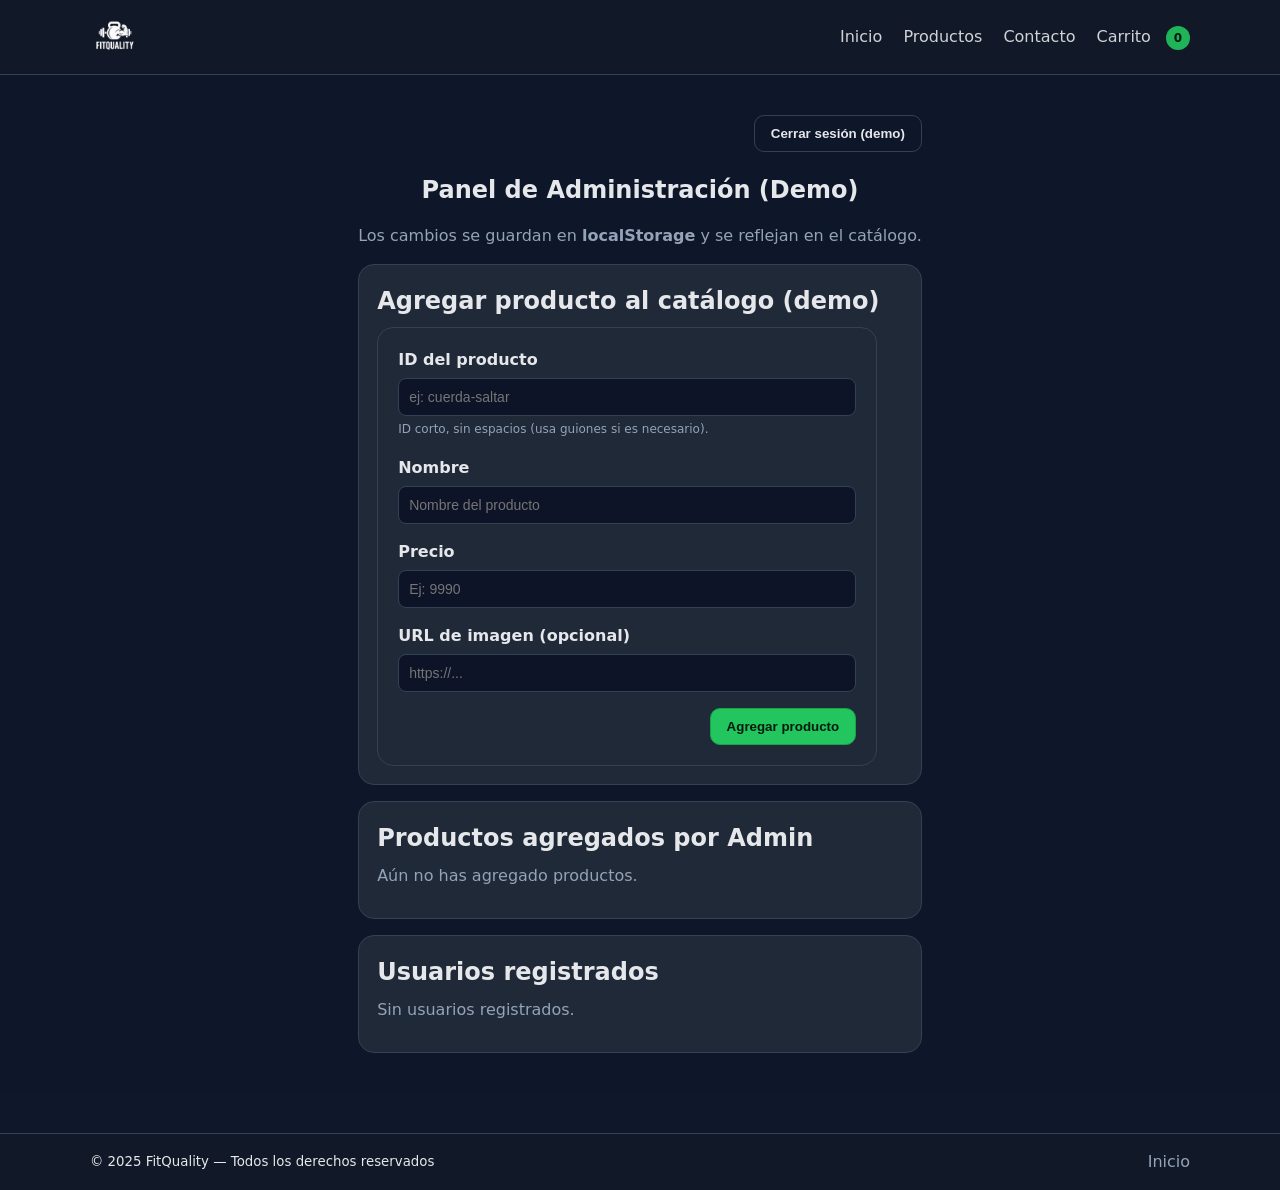
<file: admin.html>
<!DOCTYPE html>
<html lang="es">
<head>
  <meta charset="UTF-8" />
  <meta name="viewport" content="width=device-width, initial-scale=1.0"/>
  <title>Admin - FitQuality</title>
  <link rel="stylesheet" href="assets/css/styles.css"/>
</head>
<body>
  <header class="header">
    <div class="container header__content">
      <a class="logo" href="index.html">
        <img src="assets/img/fitquality.png" alt="FitQuality"/>
      </a>
      <nav class="nav" aria-label="Navegación principal">
        <a href="index.html">Inicio</a>
        <a href="productos.html">Productos</a>
        <a href="contacto.html">Contacto</a>
        <a href="cart.html">Carrito <span id="cart-count" class="badge">0</span></a>
      </nav>
    </div>
  </header>

  <main>
    <section class="grid bg-cover"
      style="--bg-url: url('https://media.istockphoto.com/id/1391410249/es/foto/deportes-y-actividades-de-gimnasio.jpg?s=612x612&w=0&k=20&c=UVfqkA8dnim6qFRuSjLE6dQHFt7Tjo-AIkvnNVHNJUs=');">
      <div class="container page-narrow" id="admin-app">
        <div style="display:flex;justify-content:flex-end;margin-bottom:14px">
          <button id="admin-logout" class="btn btn--outline">Cerrar sesión (demo)</button>
        </div>

        <h1 class="page-title" style="text-align:center">Panel de Administración (Demo)</h1>
        <p class="muted" style="text-align:center;margin:0 0 16px">
          Los cambios se guardan en <strong>localStorage</strong> y se reflejan en el catálogo.
        </p>

        <!-- Formulario agregar producto -->
        <div class="card" style="padding:18px">
          <h2 style="margin-top:0">Agregar producto al catálogo (demo)</h2>

          <!-- IMPORTANT: ids y names que requiere app.js -->
          <form id="admin-add-product" class="form" autocomplete="off">
            <div class="form-group">
              <label for="admin-id">ID del producto</label>
              <input id="admin-id" name="id" type="text" placeholder="ej: cuerda-saltar" required maxlength="40"/>
              <small class="form-text">ID corto, sin espacios (usa guiones si es necesario).</small>
            </div>

            <div class="form-group">
              <label for="admin-name">Nombre</label>
              <input id="admin-name" name="nombre" type="text" placeholder="Nombre del producto" required maxlength="60"/>
            </div>

            <div class="form-group">
              <label for="admin-price">Precio</label>
              <input id="admin-price" name="precio" type="number" min="0" step="1" placeholder="Ej: 9990" required/>
            </div>

            <div class="form-group">
              <label for="admin-img">URL de imagen (opcional)</label>
              <input id="admin-img" name="img" type="url" placeholder="https://..."/>
            </div>

            <div style="display:flex;gap:8px;justify-content:flex-end">
              <button type="submit" class="btn" id="admin-save">Agregar producto</button>
            </div>
          </form>
        </div>

        <!-- Lista de productos agregados por admin -->
        <div class="card" style="padding:18px;margin-top:16px">
          <h2 style="margin-top:0">Productos agregados por Admin</h2>
          <!-- app.js renderiza una tabla aquí -->
          <div id="admin-products"></div>
        </div>

        <!-- Usuarios registrados -->
        <div class="card" style="padding:18px;margin-top:16px">
          <h2 style="margin-top:0">Usuarios registrados</h2>
          <!-- app.js renderiza una tabla aquí -->
          <div id="admin-users"></div>
        </div>
      </div>
    </section>
  </main>

  <footer class="footer">
    <div class="container footer__content">
      <small>© 2025 FitQuality — Todos los derechos reservados</small>
      <div class="footer__links">
        <a href="index.html">Inicio</a>
      </div>
    </div>
  </footer>

  <script src="assets/js/app.js"></script>
</body>
</html>
</file>
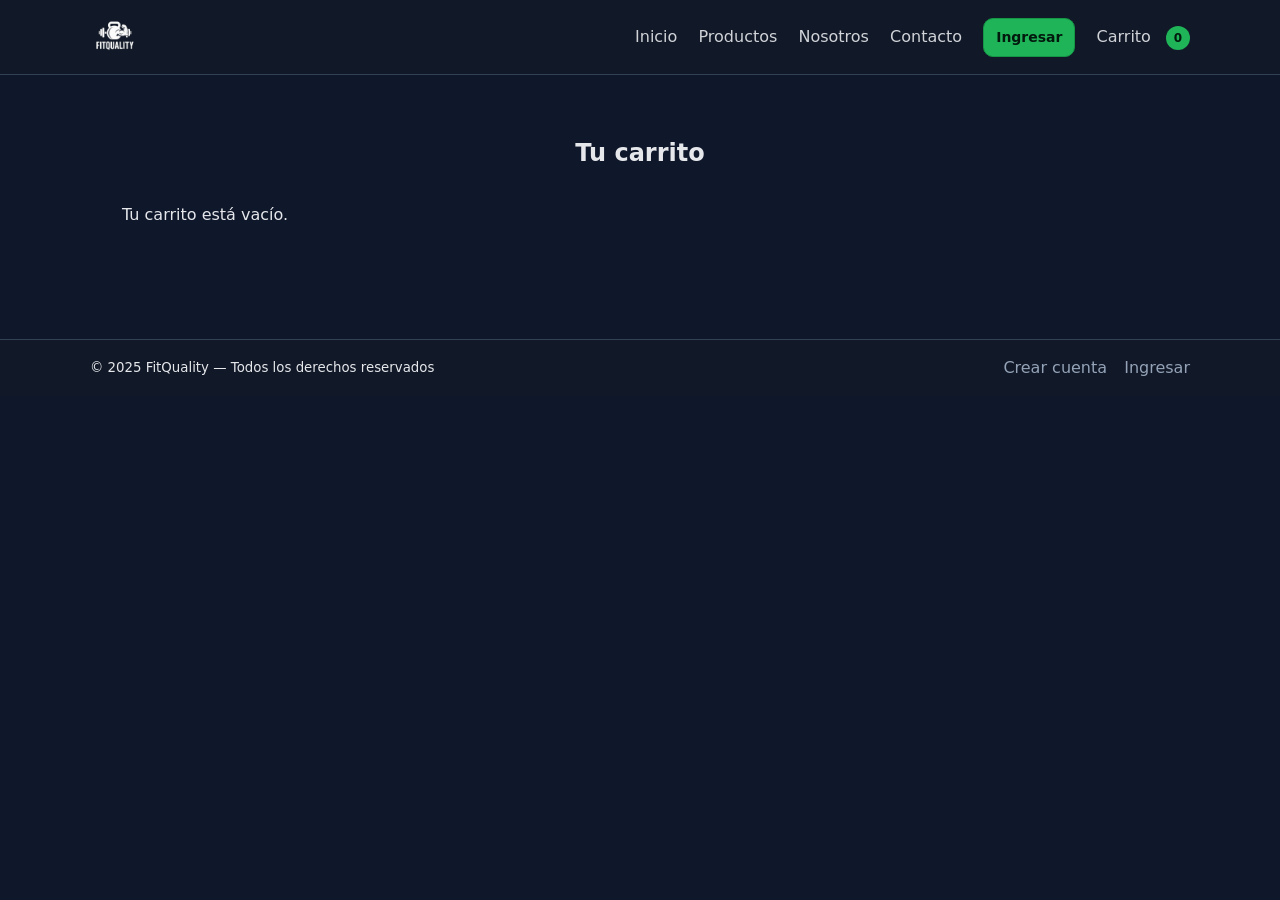
<file: cart.html>
<!DOCTYPE html>
<html lang="es">
<head>
  <meta charset="UTF-8" />
  <meta name="viewport" content="width=device-width, initial-scale=1.0"/>
  <title>Carrito - FitQuality</title>
  <link rel="stylesheet" href="assets/css/styles.css" />
</head>
<body>
  <!-- Header -->
  <header class="header">
    <div class="container header__content">
      <a class="logo" href="index.html">
        <img src="assets/img/fitquality.png" alt="FitQuality" />
      </a>
      <nav class="nav" aria-label="Navegación principal">
        <a href="index.html">Inicio</a>
        <a href="productos.html">Productos</a>
        <a href="nosotros.html">Nosotros</a>
        <a href="contacto.html">Contacto</a>
        <a class="btn btn--sm" href="login.html">Ingresar</a>
        <a href="cart.html">Carrito <span id="cart-count" class="badge">0</span></a>
      </nav>
    </div>
  </header>

  <!-- Main -->
  <main>
    <section class="grid">
      <div class="container">
        <h1 class="page-title">Tu carrito</h1>
        <!-- El JS de app.js pintará aquí la tabla -->
        <div id="cart"></div>
      </div>
    </section>
  </main>

  <!-- Footer -->
  <footer class="footer">
    <div class="container footer__content">
      <small>© 2025 FitQuality — Todos los derechos reservados</small>
      <div class="footer__links">
        <a href="registro.html">Crear cuenta</a>
        <a href="login.html">Ingresar</a>
      </div>
    </div>
  </footer>

  <!-- Solo referencias a JS -->
  <script src="assets/js/app.js"></script>
  <script src="assets/js/validaciones.js"></script>
</body>
</html>
</file>
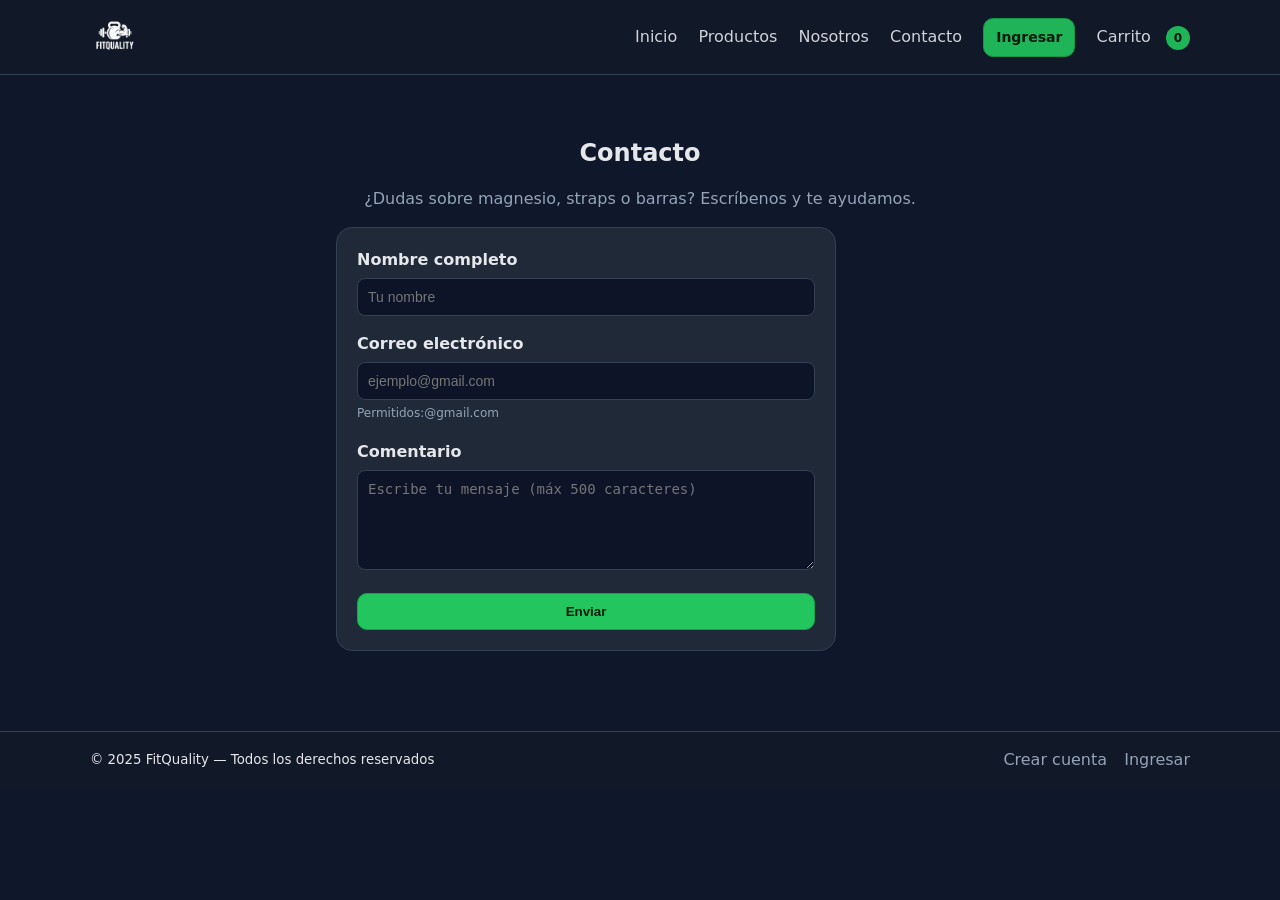
<file: contacto.html>
<!DOCTYPE html>
<html lang="es">

<head>
  <meta charset="UTF-8" />
  <meta name="viewport" content="width=device-width, initial-scale=1.0" />
  <title>Contacto - FitQuality</title>
  <link rel="stylesheet" href="assets/css/styles.css" />
</head>

<body>
  <header class="header">
    <div class="container header__content">
      <a class="logo" href="index.html">
        <img src="assets/img/fitquality.png" alt="FitQuality" />
      </a>
      <nav class="nav" aria-label="Navegación principal">
        <a href="index.html">Inicio</a>
        <a href="productos.html">Productos</a>
        <a href="nosotros.html">Nosotros</a>
        <a href="contacto.html" aria-current="page">Contacto</a>
        <a class="btn btn--sm" href="login.html">Ingresar</a>
        <a href="cart.html">Carrito <span id="cart-count" class="badge">0</span></a>
      </nav>
    </div>
  </header>

  <main>
    <section class="grid page-wrap">
      <div class="container page-narrow">
        <h1 class="page-title">Contacto</h1>
        <p class="muted" style="text-align:center;margin-bottom:16px">
          ¿Dudas sobre magnesio, straps o barras? Escríbenos y te ayudamos.
        </p>

        <form id="form-contacto" class="form">
          <div class="form-group">
            <label for="nombre">Nombre completo</label>
            <input type="text" id="nombre" name="nombre" maxlength="100" required placeholder="Tu nombre" />
          </div>

          <div class="form-group">
            <label for="correo">Correo electrónico</label>
            <input type="email" id="correo" name="correo" maxlength="100" required placeholder="ejemplo@gmail.com" />
            <small class="form-text">Permitidos:@gmail.com</small>
          </div>

          <div class="form-group">
            <label for="comentario">Comentario</label>
            <textarea id="comentario" name="comentario" maxlength="500" required
              placeholder="Escribe tu mensaje (máx 500 caracteres)"></textarea>
          </div>

          <button type="submit" class="btn" style="width:100%">Enviar</button>
        </form>
      </div>
    </section>
  </main>

  <footer class="footer">
    <div class="container footer__content">
      <small>© 2025 FitQuality — Todos los derechos reservados</small>
      <div class="footer__links">
        <a href="registro.html">Crear cuenta</a>
        <a href="login.html">Ingresar</a>
      </div>
    </div>
  </footer>

  <script src="assets/js/app.js"></script>
  <script src="assets/js/validaciones.js"></script>
</body>

</html>
</file>
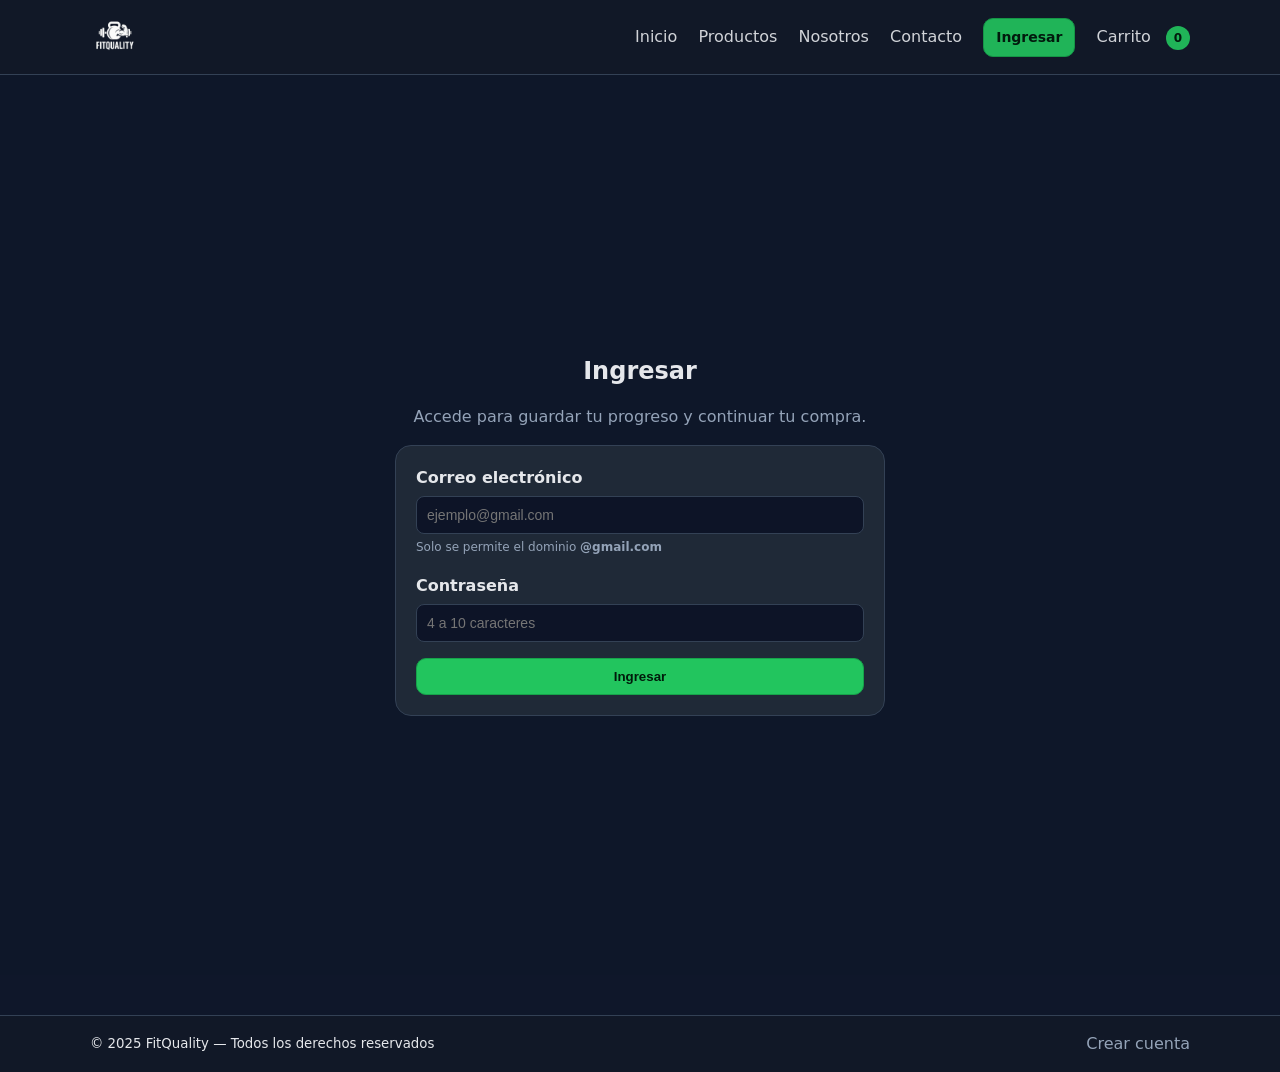
<file: login.html>
<!DOCTYPE html>
<html lang="es">
<head>
  <meta charset="UTF-8" />
  <meta name="viewport" content="width=device-width, initial-scale=1.0" />
  <title>Ingresar - FitQuality</title>
  <link rel="stylesheet" href="assets/css/styles.css" />
</head>
<body>
  <header class="header">
    <div class="container header__content">
      <a class="logo" href="index.html">
        <img src="assets/img/fitquality.png" alt="FitQuality" />
      </a>
      <nav class="nav" aria-label="Navegación principal">
        <a href="index.html">Inicio</a>
        <a href="productos.html">Productos</a>
        <a href="nosotros.html">Nosotros</a>
        <a href="contacto.html">Contacto</a>
        <a class="btn btn--sm" href="login.html" aria-current="page">Ingresar</a>
        <a href="cart.html">Carrito <span id="cart-count" class="badge">0</span></a>
      </nav>
    </div>
  </header>

  <main>
    <section class="grid page-wrap bg-cover"
      style="--bg-url: url('https://blogger.googleusercontent.com/img/b/R29vZ2xl/AVvXsEhEhePUKdqcKGn5WFGhodLS266QttCEZoI6mDINQdh6nbi07YiI9BRI4r6HoTfVPnA1lO_j-F1iarjVCSQxXLZsqhozeIsmjcGizieliDnHZ-VSJYEUVDlgBeaaw-36gvIiny5R4W8jX6xvkJrRaAlWtUzdtFcuSMmc8m9L6jfg1kXRb-9QXNNohPSuoZA/s1600/0.webp');">
      <div class="container page-narrow">
        <h1 class="page-title">Ingresar</h1>
        <p class="muted" style="text-align:center;margin-bottom:16px">
          Accede para guardar tu progreso y continuar tu compra.
        </p>

        <form id="form-login" class="form" novalidate>
          <div class="form-group">
            <label for="login-correo">Correo electrónico</label>
            <input type="email" id="login-correo" name="correo"
              maxlength="100" required placeholder="ejemplo@gmail.com"
              pattern="^[a-zA-Z0-9._%+-]+@gmail\\.com$" />
            <small class="form-text">Solo se permite el dominio <strong>@gmail.com</strong></small>
          </div>

          <div class="form-group">
            <label for="login-pass">Contraseña</label>
            <input type="password" id="login-pass" name="password"
              minlength="4" maxlength="10" required placeholder="4 a 10 caracteres" />
          </div>

          <button type="submit" class="btn" style="width:100%">Ingresar</button>
        </form>
      </div>
    </section>
  </main>

  <footer class="footer">
    <div class="container footer__content">
      <small>© 2025 FitQuality — Todos los derechos reservados</small>
      <div class="footer__links">
        <a href="registro.html">Crear cuenta</a>
      </div>
    </div>
  </footer>

  <script src="assets/js/app.js"></script>
  <script src="assets/js/validaciones.js"></script>
</body>
</html>
</file>
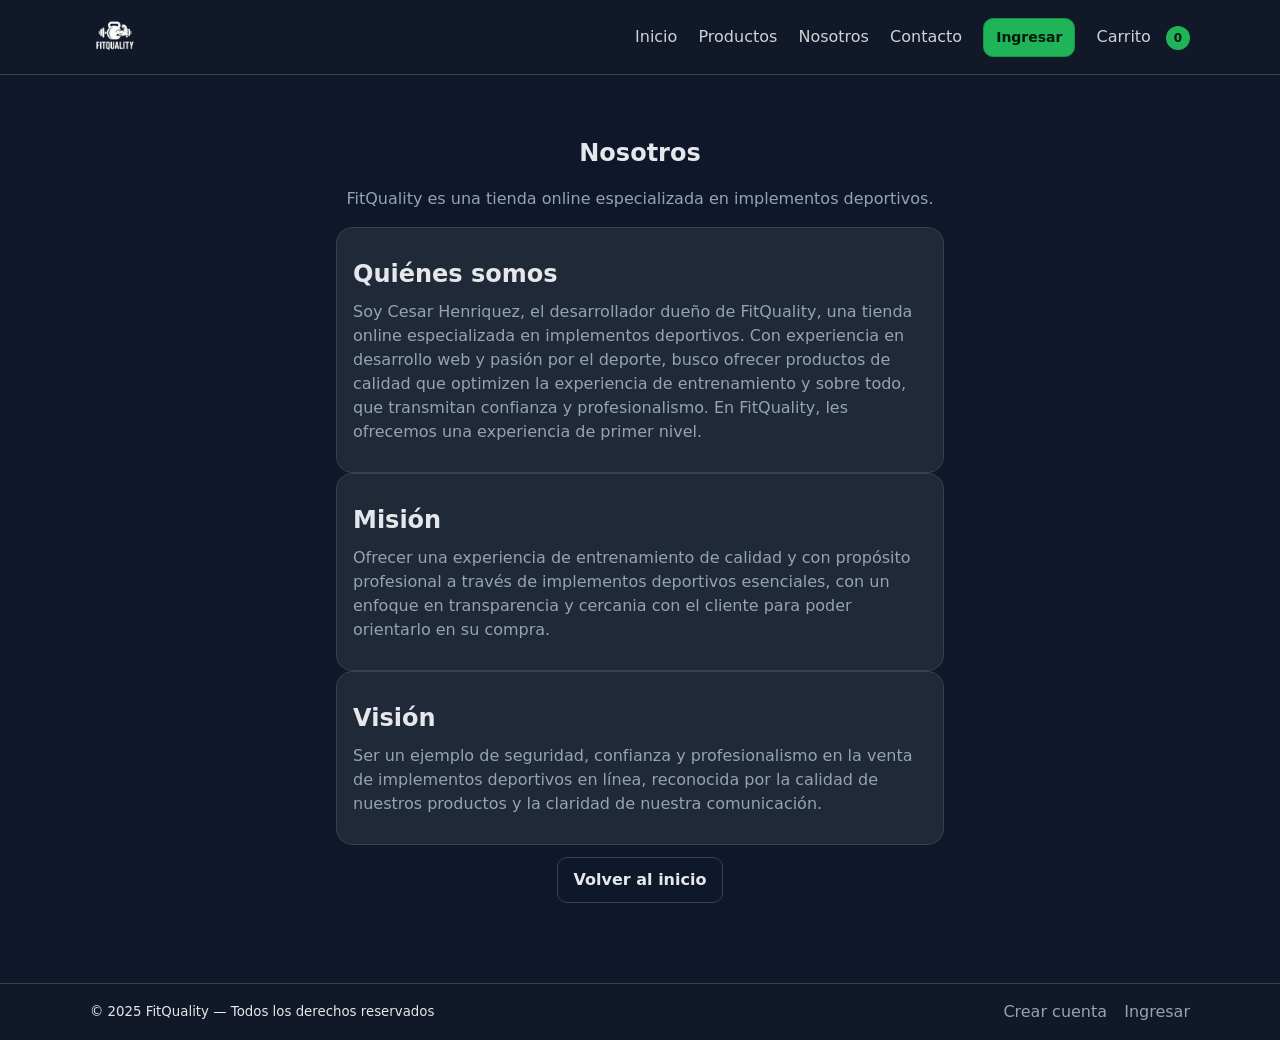
<file: nosotros.html>
<!DOCTYPE html>
<html lang="es">

<head>
  <meta charset="UTF-8" />
  <meta name="viewport" content="width=device-width, initial-scale=1.0" />
  <title>Nosotros - FitQuality</title>
  <link rel="stylesheet" href="assets/css/styles.css" />
</head>

<body>
  <header class="header">
    <div class="container header__content">
      <a class="logo" href="index.html">
        <img src="assets/img/fitquality.png" alt="FitQuality" />
      </a>
      <nav class="nav" aria-label="Navegación principal">
        <a href="index.html">Inicio</a>
        <a href="productos.html">Productos</a>
        <a href="nosotros.html" aria-current="page">Nosotros</a>
        <a href="contacto.html">Contacto</a>
        <a class="btn btn--sm" href="login.html">Ingresar</a>
        <a href="cart.html">Carrito <span id="cart-count" class="badge">0</span></a>
      </nav>
    </div>
  </header>

  <main>
    <section class="grid page-wrap">
      <div class="container page-narrow">
        <h1 class="page-title">Nosotros</h1>
        <p class="muted" style="text-align:center;margin-bottom:16px">
          FitQuality es una tienda online especializada en implementos deportivos.
        </p>

        <article class="card">
          <h2>Quiénes somos</h2>
          <p>
            Soy Cesar Henriquez, el desarrollador dueño de FitQuality, una tienda online
            especializada en implementos deportivos. Con experiencia en desarrollo web y pasión por el
            deporte, busco ofrecer productos de calidad que optimizen la experiencia de entrenamiento y sobre
            todo, que transmitan confianza y profesionalismo. En FitQuality, les ofrecemos una experiencia de
            primer nivel.
          </p>
        </article>

        <article class="card">
          <h2>Misión</h2>
          <p>
            Ofrecer una experiencia de entrenamiento de calidad y con propósito profesional a través de
            implementos deportivos esenciales, con un enfoque en transparencia y cercania con el cliente
            para poder orientarlo en su compra.
          </p>
        </article>

        <article class="card">
          <h2>Visión</h2>
          <p>
            Ser un ejemplo de seguridad, confianza y profesionalismo en la venta de implementos deportivos
            en línea, reconocida por la calidad de nuestros productos y la claridad de nuestra comunicación.
          </p>
        </article>

        <div style="margin-top:12px; display:flex; gap:8px; justify-content:center">
          <a class="btn btn--outline" href="index.html">Volver al inicio</a>
        </div>
    </section>
  </main>

  <footer class="footer">
    <div class="container footer__content">
      <small>© 2025 FitQuality — Todos los derechos reservados</small>
      <div class="footer__links">
        <a href="registro.html">Crear cuenta</a>
        <a href="login.html">Ingresar</a>
      </div>
    </div>
  </footer>

  <script src="assets/js/app.js"></script>
  <script src="assets/js/validaciones.js"></script>
</body>

</html>
</file>
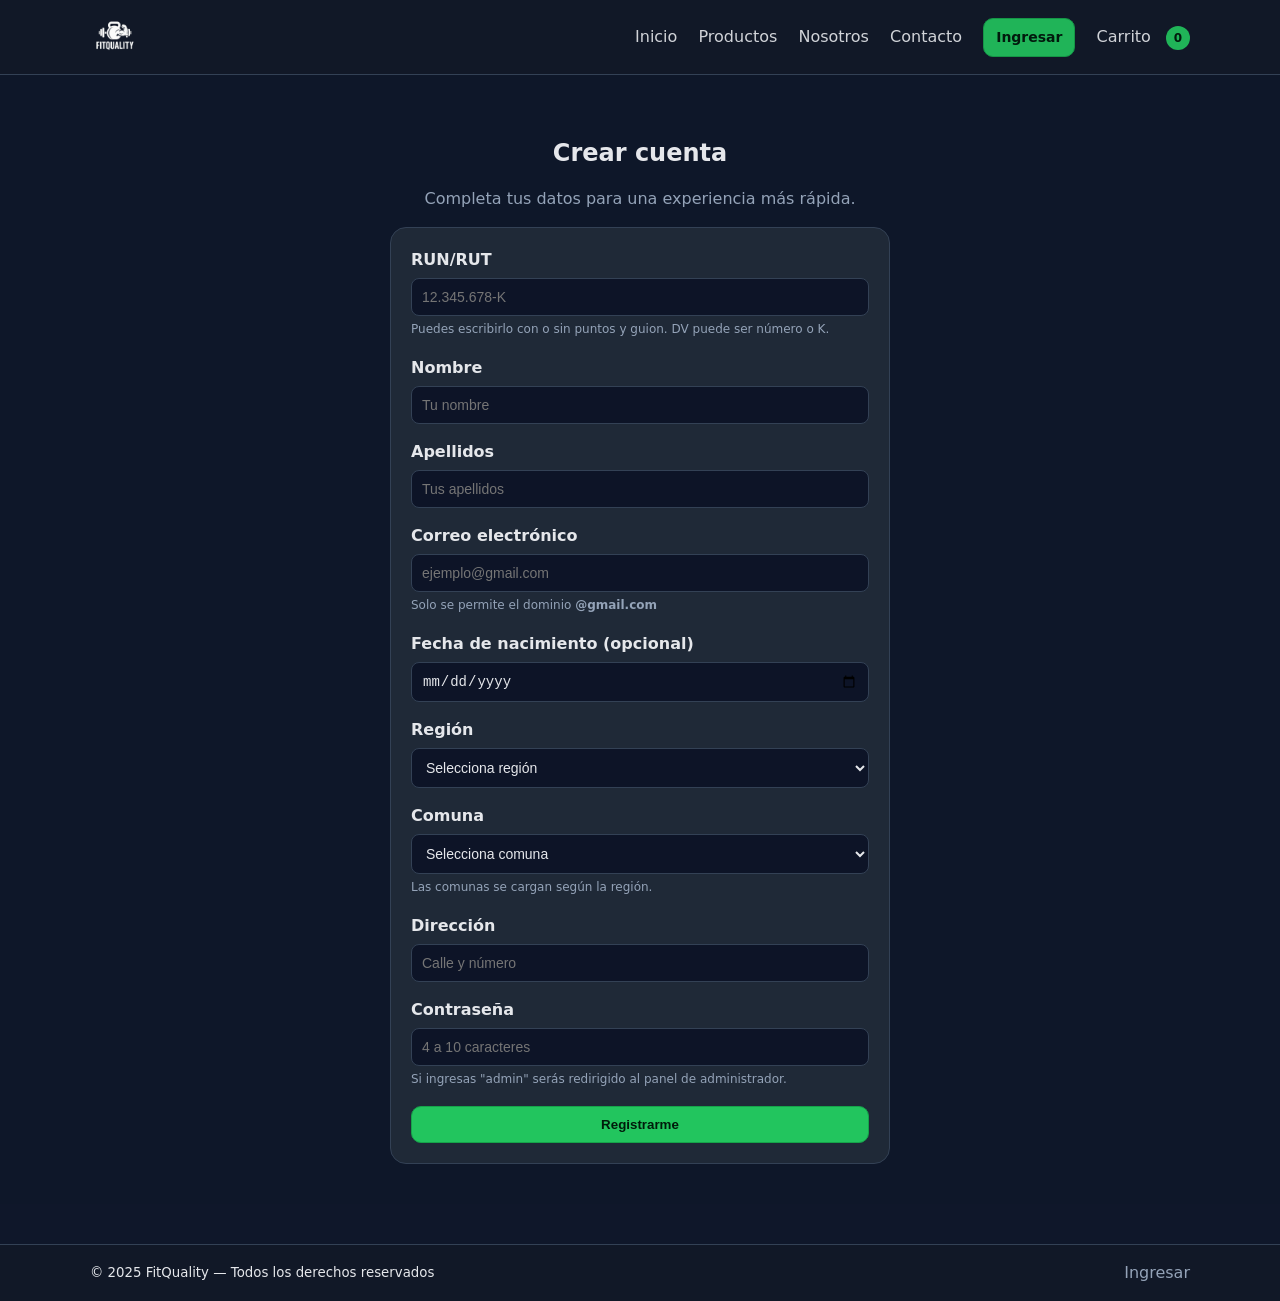
<file: registro.html>
<!DOCTYPE html>
<html lang="es">
<head>
  <meta charset="UTF-8" />
  <meta name="viewport" content="width=device-width, initial-scale=1.0" />
  <title>Registro - FitQuality</title>
  <link rel="stylesheet" href="assets/css/styles.css" />
</head>
<body>
  <header class="header">
    <div class="container header__content">
      <a class="logo" href="index.html">
        <img src="assets/img/fitquality.png" alt="FitQuality" />
      </a>
      <nav class="nav" aria-label="Navegación principal">
        <a href="index.html">Inicio</a>
        <a href="productos.html">Productos</a>
        <a href="nosotros.html">Nosotros</a>
        <a href="contacto.html">Contacto</a>
        <a class="btn btn--sm" href="login.html">Ingresar</a>
        <a href="cart.html">Carrito <span id="cart-count" class="badge">0</span></a>
      </nav>
    </div>
  </header>

  <main>
    <section class="grid page-wrap bg-cover"
      style="--bg-url: url('https://blogger.googleusercontent.com/img/b/R29vZ2xl/AVvXsEhEhePUKdqcKGn5WFGhodLS266QttCEZoI6mDINQdh6nbi07YiI9BRI4r6HoTfVPnA1lO_j-F1iarjVCSQxXLZsqhozeIsmjcGizieliDnHZ-VSJYEUVDlgBeaaw-36gvIiny5R4W8jX6xvkJrRaAlWtUzdtFcuSMmc8m9L6jfg1kXRb-9QXNNohPSuoZA/s1600/0.webp');">
      <div class="container page-narrow">
        <h1 class="page-title">Crear cuenta</h1>
        <p class="muted" style="text-align:center;margin-bottom:16px">
          Completa tus datos para una experiencia más rápida.
        </p>

        <form id="form-registro" class="form" novalidate>
          <!-- RUN / RUT -->
          <div class="form-group">
            <label for="reg-run">RUN/RUT</label>
            <input type="text" id="reg-run" name="run"
              maxlength="12" required placeholder="12.345.678-K" />
            <small class="form-text">Puedes escribirlo con o sin puntos y guion. DV puede ser número o K.</small>
          </div>

          <div class="form-group">
            <label for="reg-nombre">Nombre</label>
            <input type="text" id="reg-nombre" name="nombre" maxlength="50" required placeholder="Tu nombre" />
          </div>

          <div class="form-group">
            <label for="reg-apellidos">Apellidos</label>
            <input type="text" id="reg-apellidos" name="apellidos" maxlength="100" required placeholder="Tus apellidos" />
          </div>

          <div class="form-group">
            <label for="reg-correo">Correo electrónico</label>
            <input type="email" id="reg-correo" name="correo" maxlength="100" required
              placeholder="ejemplo@gmail.com" pattern="^[a-zA-Z0-9._%+-]+@gmail\\.com$" />
            <small class="form-text">Solo se permite el dominio <strong>@gmail.com</strong></small>
          </div>

          <div class="form-group">
            <label for="reg-fecha">Fecha de nacimiento (opcional)</label>
            <input type="date" id="reg-fecha" name="fechaNac" />
          </div>

          <!-- Región / Comuna -->
          <div class="form-group">
            <label for="reg-region">Región</label>
            <select id="reg-region" name="region" required>
              <option value="">Selecciona región</option>
            </select>
          </div>

          <div class="form-group">
            <label for="reg-comuna">Comuna</label>
            <select id="reg-comuna" name="comuna" required>
              <option value="">Selecciona comuna</option>
            </select>
            <small class="form-text">Las comunas se cargan según la región.</small>
          </div>

          <div class="form-group">
            <label for="reg-direccion">Dirección</label>
            <input type="text" id="reg-direccion" name="direccion" maxlength="300" required placeholder="Calle y número" />
          </div>

          <!-- NUEVO: Contraseña (para admin o cliente) -->
          <div class="form-group">
            <label for="reg-pass">Contraseña</label>
            <input type="password" id="reg-pass" name="password" minlength="4" maxlength="10" required placeholder="4 a 10 caracteres" />
            <small class="form-text">Si ingresas "admin" serás redirigido al panel de administrador.</small>
          </div>

          <input type="hidden" name="tipoUsuario" value="Cliente" />

          <button type="submit" class="btn" style="width:100%">Registrarme</button>
        </form>
      </div>
    </section>
  </main>

  <footer class="footer">
    <div class="container footer__content">
      <small>© 2025 FitQuality — Todos los derechos reservados</small>
      <div class="footer__links">
        <a href="login.html">Ingresar</a>
      </div>
    </div>
  </footer>

  <!-- Solo enlaces a JS, nada embebido -->
  <script src="assets/js/app.js"></script>
  <script src="assets/js/validaciones.js"></script>
</body>
</html>
</file>
<file: assets/css/styles.css>
/* =========================================================
   VARIABLES DE COLOR Y RESET
========================================================= */
:root {
  --bg: #0f172a;          /* azul muy oscuro (fondo) */
  --surface: #111827;     /* gris carbón (header/footer) */
  --primary: #22c55e;     /* verde acento */
  --primary-700: #16a34a;
  --text: #e5e7eb;        /* gris claro texto */
  --muted: #94a3b8;       /* gris medio */
  --card: #1f2937;        /* gris pizarra (cards/forms) */
  --border: #334155;      /* gris borde */
  --radius: 16px;
}

* { box-sizing: border-box; }
html, body { margin: 0; padding: 0; }
body {
  font-family: system-ui, -apple-system, Segoe UI, Roboto, sans-serif;
  background: var(--bg);
  color: var(--text);
  line-height: 1.5;
}

a { color: var(--text); text-decoration: none; }
a:hover { color: var(--primary); }
img { max-width: 100%; display: block; border-radius: 12px; }

/* =========================================================
   LAYOUT
========================================================= */
.container { max-width: 1100px; margin: 0 auto; padding: 0 16px; }
.page-title { text-align: center; margin-bottom: 16px; }
.muted { color: var(--muted); }
.page-wrap { padding: 40px 0; }
.page-narrow { max-width: 640px; margin: 0 auto; }

/* =========================================================
   HEADER / NAV
========================================================= */
.header { background: var(--surface); border-bottom: 1px solid var(--border); }
.header__content { display: flex; align-items: center; justify-content: space-between; padding: 12px 0; }

/* Logo con imagen PNG oficial */
.logo { display:inline-flex; align-items:center; }
.logo img {
  height: 50px;        /* tamaño del logo en escritorio */
  width: auto;
  display: block;
  border-radius: 0;    /* sin bordes redondeados en el logo */
}
@media (max-width: 480px){
  .logo img { height: 40px; }  /* más chico en pantallas móviles */
}

.nav a { margin-left: 16px; opacity: .9; }
.nav a:hover { opacity: 1; }

/* Badge del carrito */
.badge{
  display:inline-flex; align-items:center; justify-content:center;
  min-width:24px; height:24px; padding:0 6px;
  border-radius:999px; background: var(--primary); color:#001b0b;
  font-size:12px; font-weight:800; margin-left:10px;
}

/* =========================================================
   HERO
========================================================= */
.hero { padding: 64px 0; background: linear-gradient(180deg, #111827, #0b1226); }
.hero h1 { font-size: clamp(28px, 4vw, 40px); margin: 0 0 8px; }
.hero p { color: var(--muted); margin: 0 0 16px; }

/* =========================================================
   GRID / CARDS
========================================================= */
.grid { padding: 40px 0; }
.grid h2 { margin: 0 0 16px; }

.cards{
  display:grid;
  grid-template-columns: repeat(auto-fit, minmax(240px, 1fr));
  gap:16px;
}

.card{
  background: var(--card);
  border:1px solid var(--border);
  border-radius: var(--radius);
  padding:16px;
}
.card h2, .card h3{ margin:12px 0 8px; }
.card p{ color: var(--muted); margin:0 0 12px; }

/* =========================================================
   BOTONES
========================================================= */
.btn{
  display:inline-block; padding:10px 16px;
  background: var(--primary); color:#001b0b;
  border-radius:10px; border:1px solid var(--primary-700);
  font-weight:700; cursor:pointer; transition: background .2s;
}
.btn:hover{ background: var(--primary-700); }
.btn--sm{ padding:8px 12px; font-weight:600; font-size:14px; }
.btn--outline{ background: transparent; color: var(--text); border:1px solid var(--border); }
.btn--outline:hover{ border-color: var(--primary); color: var(--primary); }

/* =========================================================
   FORMULARIOS
========================================================= */
.form{
  background: var(--card);
  border:1px solid var(--border);
  border-radius: var(--radius);
  padding:20px;
  max-width:500px;
}
.form-group{ margin-bottom:16px; }
label{ display:block; font-weight:600; margin-bottom:6px; }
input, select, textarea{
  width:100%; padding:10px; border-radius:8px;
  border:1px solid var(--border); background:#0d1427; color: var(--text);
  font-size:14px;
}
input:focus, select:focus, textarea:focus{ outline:none; border-color: var(--primary); }
textarea{ resize: vertical; min-height: 100px; }
.form-text{ font-size:12px; color: var(--muted); margin-top:4px; }

/* =========================================================
   TABLA DEL CARRITO
========================================================= */
.cart-table{
  width:100%; border-collapse: collapse; background: var(--card);
  border:1px solid var(--border); border-radius: var(--radius); overflow:hidden;
}
.cart-table th, .cart-table td{
  padding:10px; border-bottom:1px solid var(--border); text-align:left;
}
.cart-table thead th{ background:#0f1a2e; }
.cart-table tfoot td{ background:#0f1a2e; }
.cart-table input[type="number"]{
  width:70px; padding:6px; background:#0d1427; color: var(--text);
  border:1px solid var(--border); border-radius:8px;
}

/* =========================================================
   FOOTER
========================================================= */
.footer{ border-top:1px solid var(--border); background: var(--surface); margin-top:40px; }
.footer__content{
  padding:16px 0; display:flex; align-items:center; justify-content:space-between; flex-wrap:wrap;
}
.footer__links a{ margin-left:12px; color: var(--muted); }
.footer__links a:hover{ color: var(--text); }

/* =========================================================
   TOAST (mensaje flotante)
========================================================= */
.toast-container{
  position: fixed; top: 16px; right: 16px;
  display:flex; flex-direction:column; gap:8px;
  z-index:9999; pointer-events:none;
}
.toast{
  background:#052e1a; color:#c6f6d5; border:1px solid var(--primary-700);
  border-radius:10px; padding:10px 14px; font-weight:700;
  box-shadow:0 6px 24px rgba(0,0,0,.35);
  transform: translateY(-12px); opacity:0; pointer-events:auto;
  animation: toast-in .25s ease forwards, toast-out .3s ease forwards 2.3s;
}
@keyframes toast-in{ to{ transform: translateY(0); opacity:1; } }
@keyframes toast-out{ to{ transform: translateY(-12px); opacity:0; } }

/* =========================================================
   FONDOS DIFUMINADOS (pantalla completa)
   Uso en HTML: class="bg-cover" + style="--bg-url: url('TU_URL')"
========================================================= */
.bg-cover{
  position: relative;
  isolation: isolate;     /* stacking context */
  overflow: hidden;       /* oculta bordes del blur */
  min-height: 100vh;      /* pantalla completa */
  display: flex;
  align-items: center;     /* centra verticalmente */
}
.bg-cover::before{
  content:"";
  position:absolute; inset:0;
  background: var(--bg-url) center/cover no-repeat;
  transform: scale(1.06); /* evita borde duro al hacer blur */
  filter: blur(8px);
  z-index:-2;
}
.bg-cover::after{
  content:"";
  position:absolute; inset:0;
  background: rgba(15,23,42,.70);  /* oscurecido para legibilidad */
  z-index:-1;
}
.bg-cover > *{ position: relative; z-index: 0; }

/* ===== Métodos de pago: logos y badges ===== */
.pay-option { display: flex; gap: 10px; align-items: center; }
.pay-logos { display: flex; gap: 8px; flex-wrap: wrap; margin-top: 8px; }
.pay-logos img {
  height: 22px; width: auto; border-radius: 6px; background: #0d1427;
  padding: 4px 6px; border: 1px solid var(--border);
}
.pay-badge {
  display:inline-block; padding:4px 8px; border-radius:999px;
  background:#0d1427; border:1px solid var(--border); font-size:12px; color:var(--muted);
}

/* ===== Detalle de producto ===== */
.prod-detail{
  display:grid; gap:24px; align-items:start;
  grid-template-columns: 1.1fr .9fr;
}
@media (max-width: 900px){
  .prod-detail{ grid-template-columns: 1fr; }
}
.prod-info .bullets{ margin:10px 0 16px; padding-left:18px; }
.prod-info .bullets li{ margin:6px 0; }
.prod-image img{
  width:100%; height:auto; border-radius:16px;
  box-shadow: 0 10px 30px rgba(0,0,0,.35);
}
.price{ margin:14px 0; font-size:18px; }
.detail-actions{ display:flex; gap:10px; margin-top:12px; }

/* ===== Chips de talla / variantes ===== */
.size-picker{ display:flex; gap:10px; flex-wrap:wrap; margin:10px 0 4px; }
.chip{
  border:1px solid var(--border); background:#0d1427; color: var(--text);
  padding:8px 14px; border-radius:999px; cursor:pointer; font-weight:700;
}
.chip:hover{ border-color: var(--primary); color: var(--primary); }
.chip.is-active{ background: var(--primary); color:#001b0b; border-color: var(--primary-700); }
</file>
